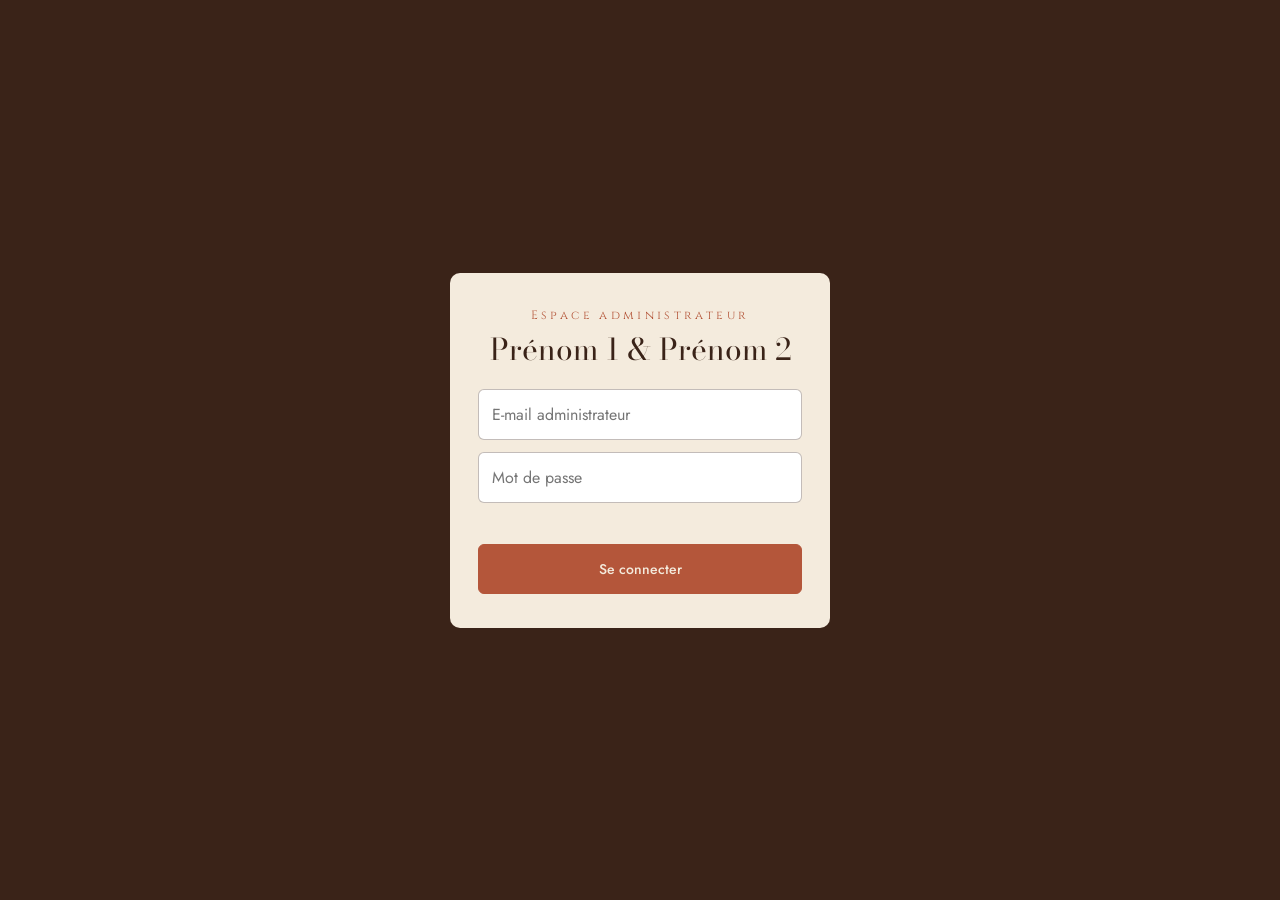
<file: admin.html>
<!DOCTYPE html>
<html lang="fr">
<head>
<meta charset="utf-8">
<meta name="viewport" content="width=device-width, initial-scale=1">
<meta name="robots" content="noindex, nofollow">
<title>Espace administrateur</title>
<link rel="preconnect" href="https://fonts.googleapis.com">
<link rel="preconnect" href="https://fonts.gstatic.com" crossorigin>
<link href="https://fonts.googleapis.com/css2?family=Bodoni+Moda:wght@400;500&family=Cinzel:wght@400;500&family=Jost:wght@400;500&display=swap" rel="stylesheet">
<link rel="stylesheet" href="admin.css">
</head>
<body>
<section id="login" class="login">
  <form id="lf" novalidate>
    <p class="petit">Espace administrateur</p><h1 id="lt"></h1>
    <input id="mail" type="email" placeholder="E-mail administrateur" autocomplete="username">
    <input id="mdp" type="password" placeholder="Mot de passe" autocomplete="current-password">
    <p id="lerr" role="alert"></p>
    <button class="btn" type="submit">Se connecter</button>
  </form>
</section>

<div id="app" hidden>
  <header class="top">
    <div><b id="ttl"></b><span id="sous"></span></div>
    <div class="actions"><button id="add" class="b2">Ajouter un invité</button><button id="maj" class="b2">Actualiser</button><button id="csv" class="b2">Exporter (Excel)</button><button id="out" class="b2">Déconnexion</button></div>
  </header>
  <main class="wrap">
    <section class="kpis">
      <div class="card kpi"><small>Invités inscrits</small><b id="kT">0</b></div>
      <div class="card kpi v"><small>Présents confirmés</small><b id="kO">0</b></div>
      <div class="card kpi r"><small>Absents</small><b id="kN">0</b></div>
      <div class="card kpi"><small>Sans réponse</small><b id="kA">0</b></div>
      <div class="card kpi"><small>Déjà entrés</small><b id="kE">0</b><small id="kEs"></small><div class="barre"><i id="kEb"></i></div></div>
    </section>
    <section class="graphs">
      <div class="card"><h2>PRÉSENCES</h2><div class="donut" id="donut"></div></div>
      <div class="card"><h2>PRÉSENTS PAR CÔTÉ</h2><div id="cotes"></div></div>
      <div class="card"><h2>INSCRIPTIONS (14 DERNIERS JOURS)</h2><div class="jours" id="jours"></div></div>
    </section>
    <section class="card" id="ajout" hidden><h2>AJOUTER UN INVITÉ</h2>
      <form id="af" class="af" novalidate><input id="an" placeholder="Nom"><input id="ap" placeholder="Post-nom"><input id="at" type="tel" placeholder="Téléphone"><select id="ac"></select><button class="btn" type="submit">Ajouter</button></form>
      <details class="imp"><summary>Importer plusieurs invités d’un coup</summary><p class="nb" id="impAide"></p>
        <textarea id="imp" rows="6" placeholder="Nom;Post-nom;Téléphone;N° du côté"></textarea><button id="impBtn" class="b2" type="button">Importer</button></details>
      <p id="aerr" role="alert" class="nb"></p></section>
    <section class="card">
      <h2>LISTE DES INVITÉS</h2>
      <div class="outils">
        <input id="q" type="search" placeholder="Rechercher un nom ou un numéro">
        <select id="f"><option value="tous">Tous</option><option value="oui">Présents</option><option value="rep">Sans réponse</option><option value="non">Absents</option><option value="entre">Déjà entrés</option><option value="attente">Pas encore entrés</option></select>
      </div>
      <p id="nb" class="nb"></p>
      <div class="tab"><table><thead><tr><th>NOM</th><th>CÔTÉ</th><th>TÉLÉPHONE</th><th>PRÉSENCE</th><th>ENTRÉE</th><th></th></tr></thead><tbody id="tb"></tbody></table></div>
    </section>
    <section class="card"><h2>APRÈS LA FÊTE</h2>
      <p class="nb">Télécharge d’abord une sauvegarde Excel, puis efface toutes les fiches de la base (données personnelles).</p>
      <button id="purge" class="b2 danger">Effacer toutes les données</button></section>
  </main>
</div>
<script src="contenu.js"></script>
<script src="admin.js"></script>
</body>
</html>
</file>
<file: admin.css>
:root{--creme:#F4EBDD;--sable:#E7D6BF;--terra:#B4563A;--terra-d:#8F3F27;--brun:#3A2318;--brun-s:#6B4A3A;--ok:#4C7A4A;--blanc:#FBF7F0}
*{box-sizing:border-box;margin:0;padding:0}
body{background:var(--creme);color:var(--brun);font:400 16px/1.5 'Jost',system-ui,sans-serif}
[hidden]{display:none!important}
.petit{font:400 12px 'Cinzel',serif;letter-spacing:.28em;color:var(--terra)}
.btn,.b2{font:500 14px 'Jost',sans-serif;border-radius:6px;cursor:pointer;border:1px solid var(--terra)}
.btn{background:var(--terra);color:var(--creme);padding:14px 26px;width:100%}
.b2{background:var(--blanc);color:var(--brun);padding:9px 14px;border-color:rgba(58,35,24,.25)}
.login{min-height:100svh;display:grid;place-items:center;padding:24px;background:var(--brun)}
#lf{background:var(--creme);padding:34px 28px;border-radius:10px;width:min(100%,380px);text-align:center}
#lf h1{font:400 30px/1.2 'Bodoni Moda',serif;margin:8px 0 22px}
input,select{width:100%;padding:13px;margin-bottom:12px;font:400 16px 'Jost',sans-serif;border:1px solid rgba(58,35,24,.3);border-radius:6px;background:#fff;color:var(--brun)}
#lerr{color:var(--terra-d);min-height:1.5em;margin-bottom:8px;font-size:14px}
.top{background:var(--brun);color:var(--creme);padding:16px 20px;display:flex;flex-wrap:wrap;gap:12px;justify-content:space-between;align-items:center;position:sticky;top:0;z-index:5}
.top b{font:400 22px 'Bodoni Moda',serif;display:block}.top span{font-size:13px;color:var(--sable)}
.actions{display:flex;gap:8px;flex-wrap:wrap}
.wrap{max-width:1100px;margin:0 auto;padding:22px 16px 60px;display:grid;gap:14px}
.kpis,.graphs{display:grid;grid-template-columns:repeat(auto-fit,minmax(150px,1fr));gap:12px}
.graphs{grid-template-columns:repeat(auto-fit,minmax(280px,1fr))}
.card{background:var(--blanc);border:1px solid rgba(58,35,24,.1);border-radius:12px;padding:18px}
.kpi b{display:block;font:400 40px/1.1 'Bodoni Moda',serif}
.kpi small{color:var(--brun-s)}.kpi.v b{color:var(--ok)}.kpi.r b{color:var(--terra)}
.barre{height:8px;background:var(--sable);border-radius:4px;margin-top:10px;overflow:hidden}.barre i{display:block;height:100%;background:var(--ok)}
h2{font:500 12px 'Cinzel',serif;letter-spacing:.16em;margin-bottom:14px;color:var(--brun-s)}
.donut{display:flex;align-items:center;gap:18px}.donut svg{width:130px;flex:none}
.leg p{font-size:15px}.leg i{display:inline-block;width:10px;height:10px;border-radius:50%;margin-right:8px}
.ligne{margin-bottom:12px;font-size:14px}.ligne div:first-child{display:flex;justify-content:space-between}
.ligne .barre i{background:var(--terra)}
.jours{display:flex;align-items:flex-end;gap:4px;height:120px}
.jours div{flex:1;text-align:center;font-size:10px;color:var(--brun-s);display:flex;flex-direction:column;justify-content:flex-end}
.jours i{display:block;background:var(--terra);border-radius:3px 3px 0 0;min-height:2px;margin:2px 0}
.outils{display:grid;grid-template-columns:2fr 1fr;gap:10px}.nb{font-size:13px;color:var(--brun-s);margin-bottom:6px}
.tab{overflow-x:auto}table{width:100%;border-collapse:collapse;font-size:15px;min-width:660px}
th{font:500 11px 'Cinzel',serif;letter-spacing:.14em;text-align:left;color:var(--brun-s);padding:10px 8px;border-bottom:2px solid var(--sable)}
td{padding:11px 8px;border-bottom:1px solid rgba(58,35,24,.08)}
.badge{display:inline-block;padding:2px 10px;border-radius:99px;font-size:12px;white-space:nowrap}
.b-ok{background:#dcebd8;color:#2f5a2d}.b-no{background:#f3d9cf;color:var(--terra-d)}.b-gr{background:var(--sable);color:var(--brun-s)}
td button{background:none;border:0;color:var(--terra-d);cursor:pointer;font:500 13px 'Jost',sans-serif;padding:4px 6px}

.af{display:grid;grid-template-columns:repeat(auto-fit,minmax(150px,1fr));gap:10px;align-items:start}.af .btn{height:46px}
.danger{border-color:var(--terra-d);color:var(--terra-d)}
td a{color:var(--ok);font:500 13px 'Jost',sans-serif;text-decoration:none;padding:4px 6px}

.imp{margin-top:14px}.imp summary{cursor:pointer;font-size:14px;color:var(--terra-d)}.imp textarea{width:100%;margin:10px 0;padding:12px;font:400 15px 'Jost',sans-serif;border:1px solid rgba(58,35,24,.3);border-radius:6px}
</file>
